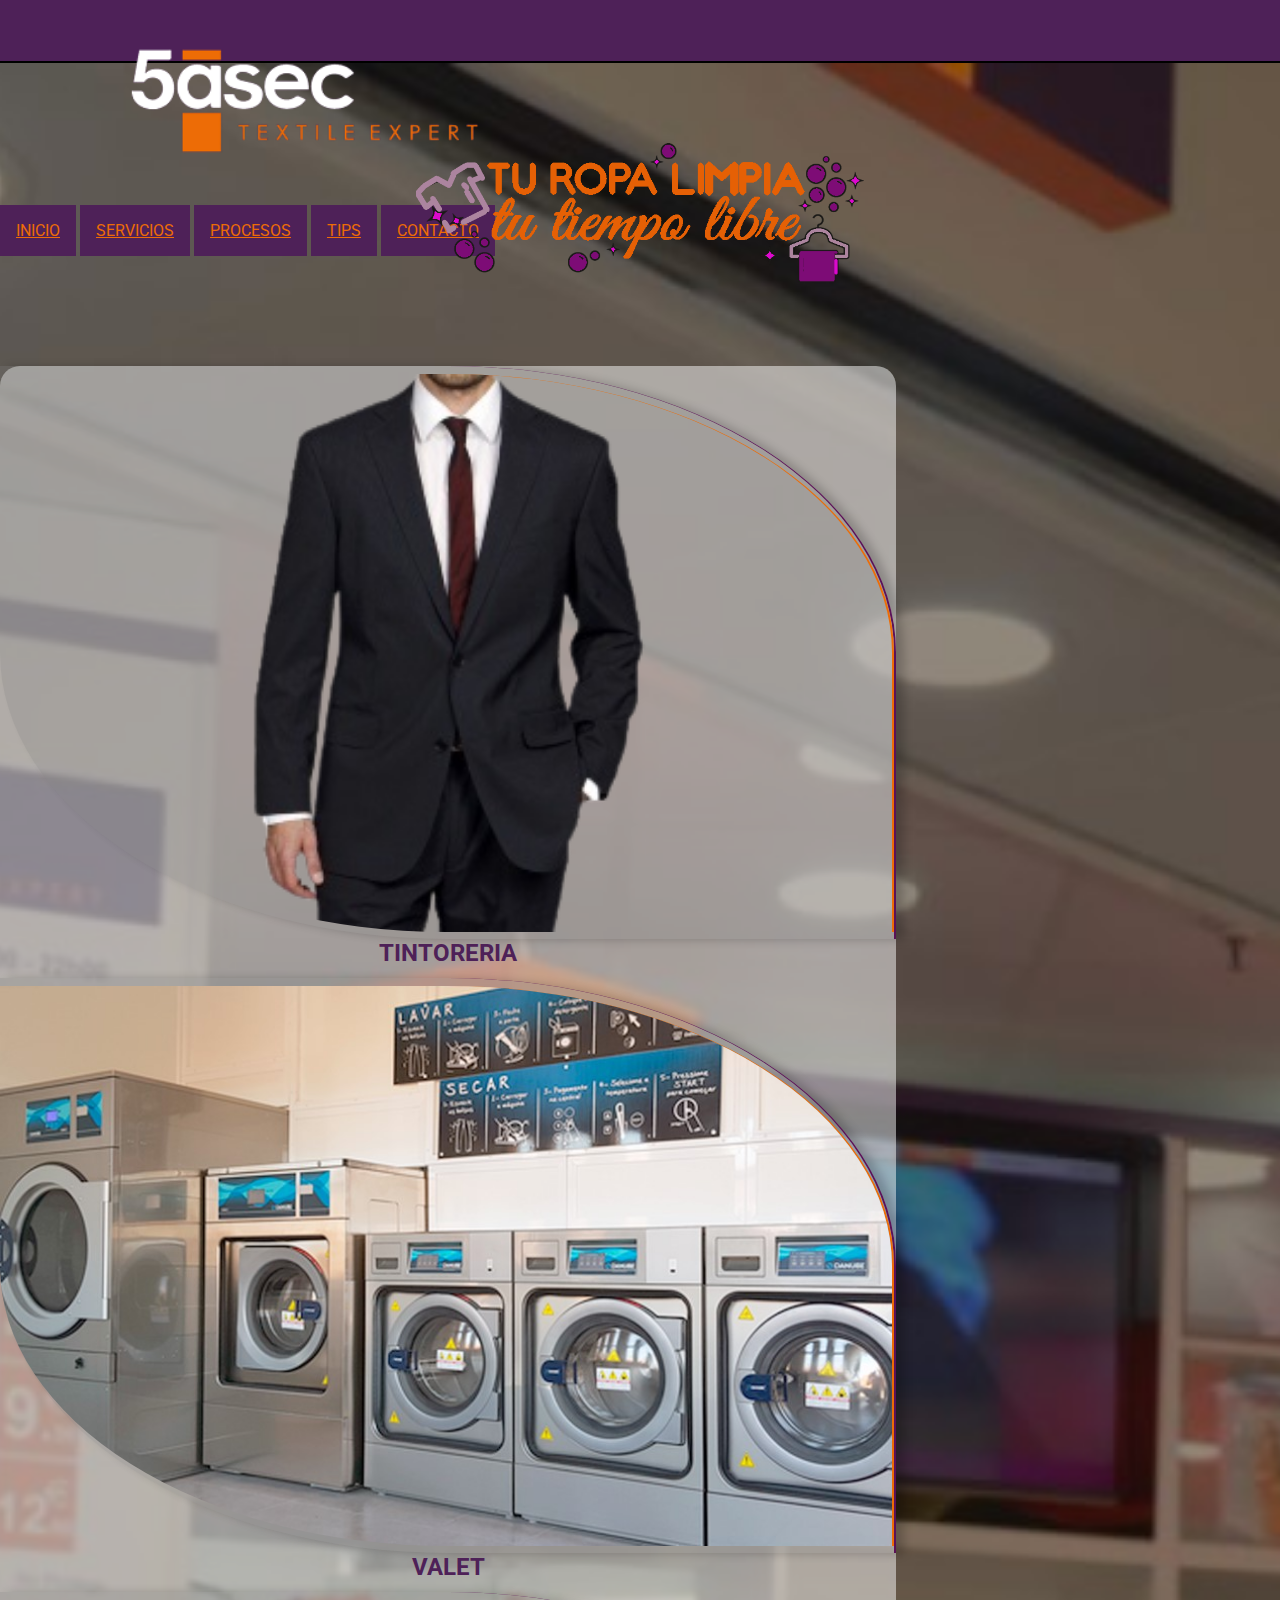
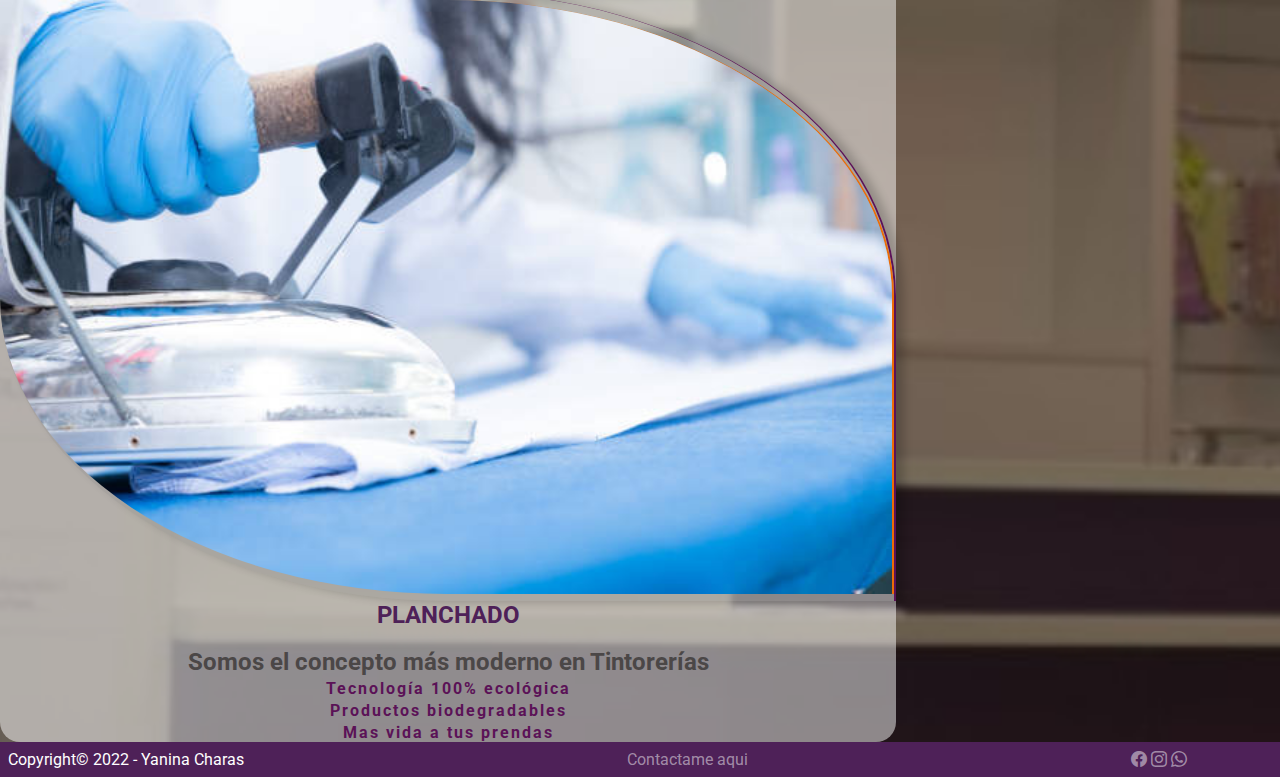
<file: index.html>
<!DOCTYPE html>
<html lang="en">
  <head>
    <meta charset="UTF-8">
    <meta http-equiv="X-UA-Compatible" content="IE=edge">
    <meta name="viewport" content="width=device-width, initial-scale=1.0">
    <meta name="description" content="La mejor tintoreria de CABA">
    <meta name="keywords" content="5asec, tintoreria, lavadero, lavar ropa, lavar acolchados, limpiar vestidos de novia">
    <link class="img-logo" rel="shortcut icon" href="./images/iconos/logo_largo2.png" type="image/x-icon">
    <title>Inicio - 5asecMaure</title>
    <link href="https://cdn.jsdelivr.net/npm/bootstrap@5.2.0/dist/css/bootstrap.min.css" rel="stylesheet" integrity="sha384-gH2yIJqKdNHPEq0n4Mqa/HGKIhSkIHeL5AyhkYV8i59U5AR6csBvApHHNl/vI1Bx" crossorigin="anonymous">
    <!--  link Iconos de Boostrap para redes sociales-->
    <link rel="stylesheet" href="https://cdn.jsdelivr.net/npm/bootstrap-icons@1.9.1/font/bootstrap-icons.css">
    <link rel="stylesheet" href="./styles/styles.css">
</head>
<body>
  <!-- <header id="idheader-index">

  </header> -->
  <nav class="navbar navbar-expand-lg bg-pink navbar-transparent fixed-top">
     <div class="container-fluid">
       <a class="navbar-brand" href="./pages/404.html"><img src="../images/iconos/logo_largo.png" alt="Logo 5asec" class="img_logo"/></a>
       <button class="navbar-toggler" type="button" data-bs-toggle="collapse" data-bs-target="#navbarNavAltMarkup" aria-controls="navbarNavAltMarkup" aria-expanded="false" aria-label="Toggle navigation">
         <span class="navbar-toggler-icon"></span>
       </button>
       <div class="collapse navbar-collapse justify-content-end" id="navbarNavAltMarkup">
         <div class="navbar-nav">
           <a class="nav-link" href="./index.html">INICIO</a>
           <a class="nav-link" href="./pages/servicios.html">SERVICIOS</a>
           <a class="nav-link" href="./pages/procesos.html">PROCESOS</a>
           <a class="nav-link" href="./pages/tips.html">TIPS</a>
           <a class="nav-link" href="./pages/contacto.html">CONTACTO</a>
         </div>
       </div>
     </div>
     </nav>
  <main>
    <div class="centrar">
      <img class="max-altura" src="./images/frase.png" alt="Frase de Bienvenida"></img>
    </div>
  <div class="container mt-2 slide-in-elliptic-top-fwd">
    <div class="row centrar">
      <div class="col-md-3">
        <div class="mt-2 card2">
          <img class="estilo-b" src="./images/tinto.png" alt="Servicio de Tintoreria">
        </div>
        <div class="card">
          <a href="../pages/servicios.html" class="card-text">TINTORERIA</a>
        </div>
      </div>
      <div class="col-md-3 ">
        <div class="mt-2 card2">
          <img class="estilo-b" src="./images/lavarropas.jpg" alt="Servicio lavar ropa de Cama">
        </div>
        <div class="card">
          <a href="../pages/servicios.html" class="card-text">VALET</a>
        </div>
      </div>
      <div class="col-md-3 ">
        <div class="mt-2 card2">
          <img class="estilo-b" src="./images/plancha.jpg" alt="Servicio de plancha">
        </div>
        <div class="card">
          <a href="../pages/servicios.html" class="card-text">PLANCHADO</a>
        </div>
      </div>
    </div>
    <div class="centrar">
      <h1 class="centrar-h2">Somos el concepto más moderno en Tintorerías</h1>
      <p class="parrafo">Tecnología 100% ecológica</p>
      <p class="parrafo">Productos biodegradables</p>
      <p class="parrafo">Mas vida a tus prendas</p>
    </div>
  </div> 
</main>  
  <footer class="footer_box ">
    <span>Copyright© 2022 - Yanina Charas</span>
    <a class="btn-mail" href="mailto:5asec.maure@gmail.com">Contactame aqui</a>
    <a href="https://www.facebook.com/profile.php?id=100085885331815" target="_blank" class="bi-facebook"></a>
    <a href="https://www.instagram.com/5asec_maure" target="_blank" class="bi-instagram"></a>
    <a href="https://api.whatsapp.com/send?phone=05491134317751&text=Hola, agendanos y envianos un Whatsapp!!!" target="_blank" class="bi-whatsapp"></a>
  </footer>
  <script src="https://cdn.jsdelivr.net/npm/bootstrap@5.2.0/dist/js/bootstrap.bundle.min.js" integrity="sha384-A3rJD856KowSb7dwlZdYEkO39Gagi7vIsF0jrRAoQmDKKtQBHUuLZ9AsSv4jD4Xa" crossorigin="anonymous"></script>
  <script src="./JS/nav.js"></script>
</body>
</html>
</file>
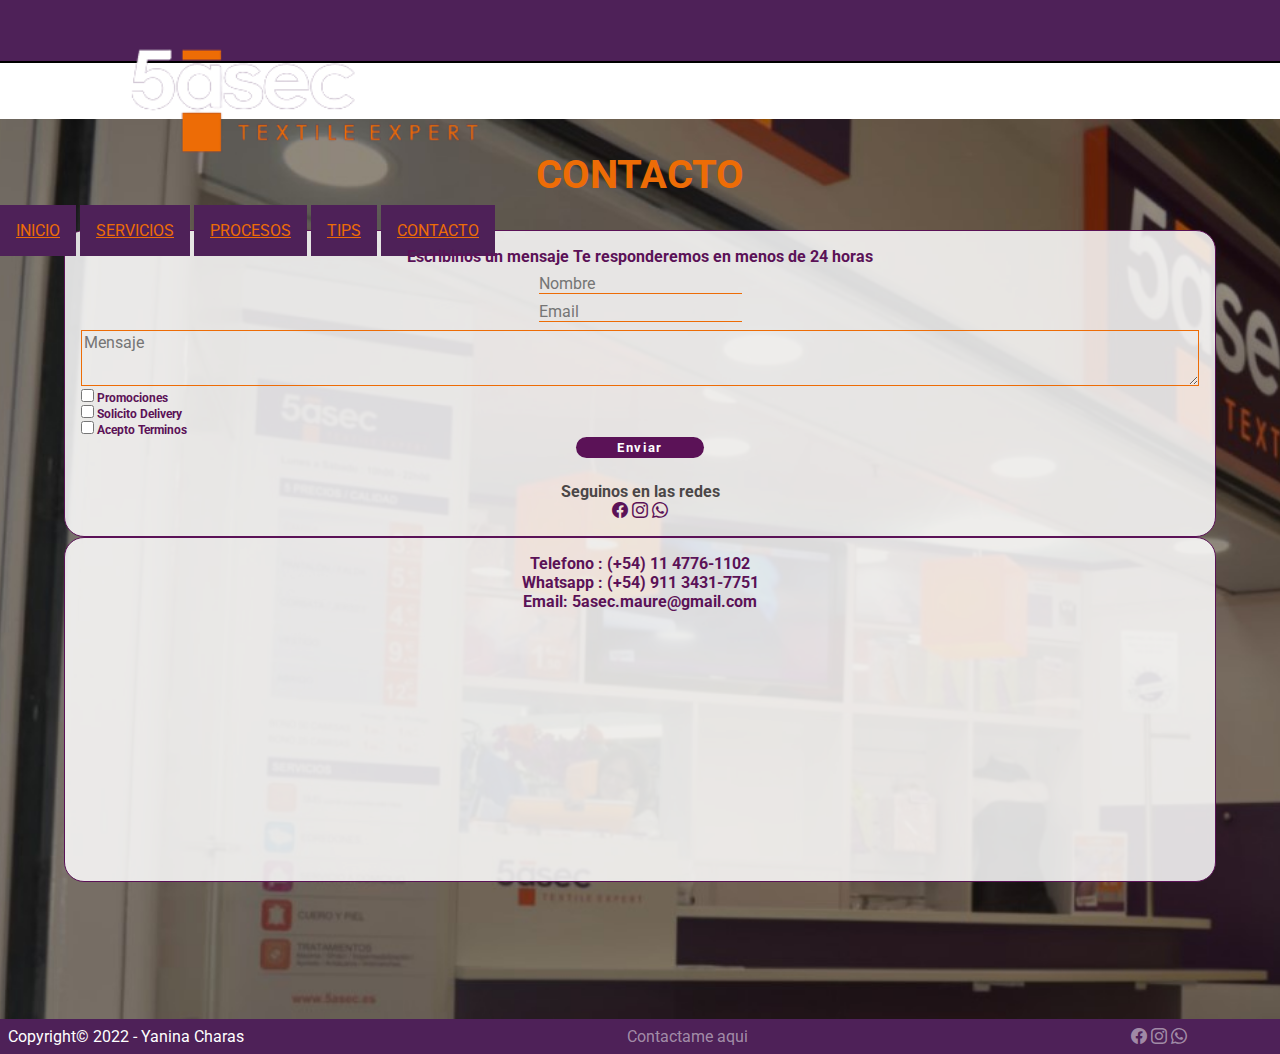
<file: pages/contacto.html>
<!DOCTYPE html>
<html lang="en">
<head>
    <meta charset="UTF-8">
    <meta http-equiv="X-UA-Compatible" content="IE=edge">
    <meta name="viewport" content="width=device-width, initial-scale=1.0">
    <meta name="description" content="Escribimos, llamanos o mandanos un Whatsapp">
    <meta name="keywords" content="delivery, ropa de cuero, limpieza de alfombras">
    <link rel="shortcut icon" href="../images/iconos/ico_consulta.png" type="image/x-icon">
    <title>Contacto - 5asecMaure</title>
    <link href="https://cdn.jsdelivr.net/npm/bootstrap@5.2.0/dist/css/bootstrap.min.css" rel="stylesheet" integrity="sha384-gH2yIJqKdNHPEq0n4Mqa/HGKIhSkIHeL5AyhkYV8i59U5AR6csBvApHHNl/vI1Bx" crossorigin="anonymous"> 
    <!--  link Iconos de Boostrap para redes sociales-->
    <link rel="stylesheet" href="https://cdn.jsdelivr.net/npm/bootstrap-icons@1.9.1/font/bootstrap-icons.css">
    <link rel="stylesheet" href="../styles/styles.css">
</head>
<body>
  <header id="idheader">

  </header>
  <main>  
    <h1 class="centrar-h1 text-pop-up-top">CONTACTO</h1>
     <div class="row centrar-contacto">
      <div class="col-md-4">
        <form class="container-contact">
          <div class="row">
            <span>Escribinos un mensaje</span>
            <span>Te responderemos en menos de 24 horas</span>
            <div class="col-12">
              <input type="text" class="form-control" id="idnombre" placeholder="Nombre" required>
            </div>
            <div class="col-md-12">
              <input type="email" class="form-control" id="idmail" placeholder="Email" required>
            </div>
            <div class="form-floating">
              <textarea class="form-textarea" placeholder="Mensaje" id="floatingTextarea"></textarea>
              <label for="floatingTextarea"></label>
            </div>
            <div class="col-4">
              <div class="form-check">
                <input class="form-check-input" type="checkbox" id="CheckProm">
                <label class="form-check-label" for="CheckProm">
                  Promociones
                </label>
              </div>
            </div>
            <div class="col-4">
              <div class="form-check">
                <input class="form-check-input" type="checkbox" id="CheckDely">
                <label class="form-check-label" for="CheckDely">
                Solicito Delivery
                </label>
              </div>
            </div>
            <div class="col-4">
              <div class="form-check">
                <input class="form-check-input" type="checkbox" id="CheckCond">
                <label class="form-check-label" for="CheckCond">
                Acepto Terminos
                </label>
              </div>
            </div>
            <div class="col-12 mt-3">
              <button type="submit" class="btn-ok">Enviar</button>
            </div>
            <div>
              <h3>Seguinos en las redes</h3>
              <a href="https://www.facebook.com/profile.php?id=100085885331815" target="_blank" class="bi-facebook"></a>
              <a href="https://www.instagram.com/5asec_maure" target="_blank" class="bi-instagram"></a>
              <a href="https://api.whatsapp.com/send?phone=05491134317751&text=Hola, agendanos y envianos un Whatsapp!!!" target="_blank" class="bi-whatsapp"></a>
            </div>
          </div>
        </form>
      </div>
      <div class="col-md-4">
        <div class="container-mapa">
          <div class="row">
            <article class="col-md-12 pb-2">
              <span class="datos">Telefono : (+54) 11 4776-1102</span>
            </article>
            <article class="col-md-12 pb-2">
              <span class="datos">Whatsapp : (+54) 911 3431-7751</span>
            </article>
            <article class="col-md-12 pb-4">
              <span class="datos">Email: 5asec.maure@gmail.com</span>
            </article>
          </div>
          <iframe src="https://www.google.com/maps/embed?pb=!1m18!1m12!1m3!1d3285.473415379142!2d-58.43817308477136!3d-34.56688588046903!2m3!1f0!2f0!3f0!3m2!1i1024!2i768!4f13.1!3m3!1m2!1s0x95bcb5b91516566b%3A0x80bf937c0b620347!2sMaure%201710%205asec%2C%20C1426%20CUF%2C%20Buenos%20Aires!5e0!3m2!1ses!2sar!4v1661608816381!5m2!1ses!2sar" width="100%" height="250px" style="border:0;" allowfullscreen="" loading="lazy" referrerpolicy="no-referrer-when-downgrade"></iframe>
        </div>
      </div>
    </div>
  </main>
  <footer id="idfooter" class="footer_box">
    <!-- <span>Copyright© 2022 - Yanina Charas</span>
    <a class="btn-mail" href="mailto:5asec.maure@gmail.com">Contactame aqui</a>
    <a href="https://www.facebook.com/profile.php?id=100085885331815" target="_blank" class="bi-facebook"></a>
    <a href="https://www.instagram.com/5asec_maure" target="_blank" class="bi-instagram"></a>
    <a href="https://api.whatsapp.com/send?phone=05491134317751&text=Hola, agendanos y envianos un Whatsapp!!!" target="_blank" class="bi-whatsapp"></a> -->
  </footer>
  <script src="https://cdn.jsdelivr.net/npm/bootstrap@5.2.0/dist/js/bootstrap.bundle.min.js" integrity="sha384-A3rJD856KowSb7dwlZdYEkO39Gagi7vIsF0jrRAoQmDKKtQBHUuLZ9AsSv4jD4Xa" crossorigin="anonymous"></script>
  <script src="../JS/nav.js"></script>
</body>
</html>
</file>
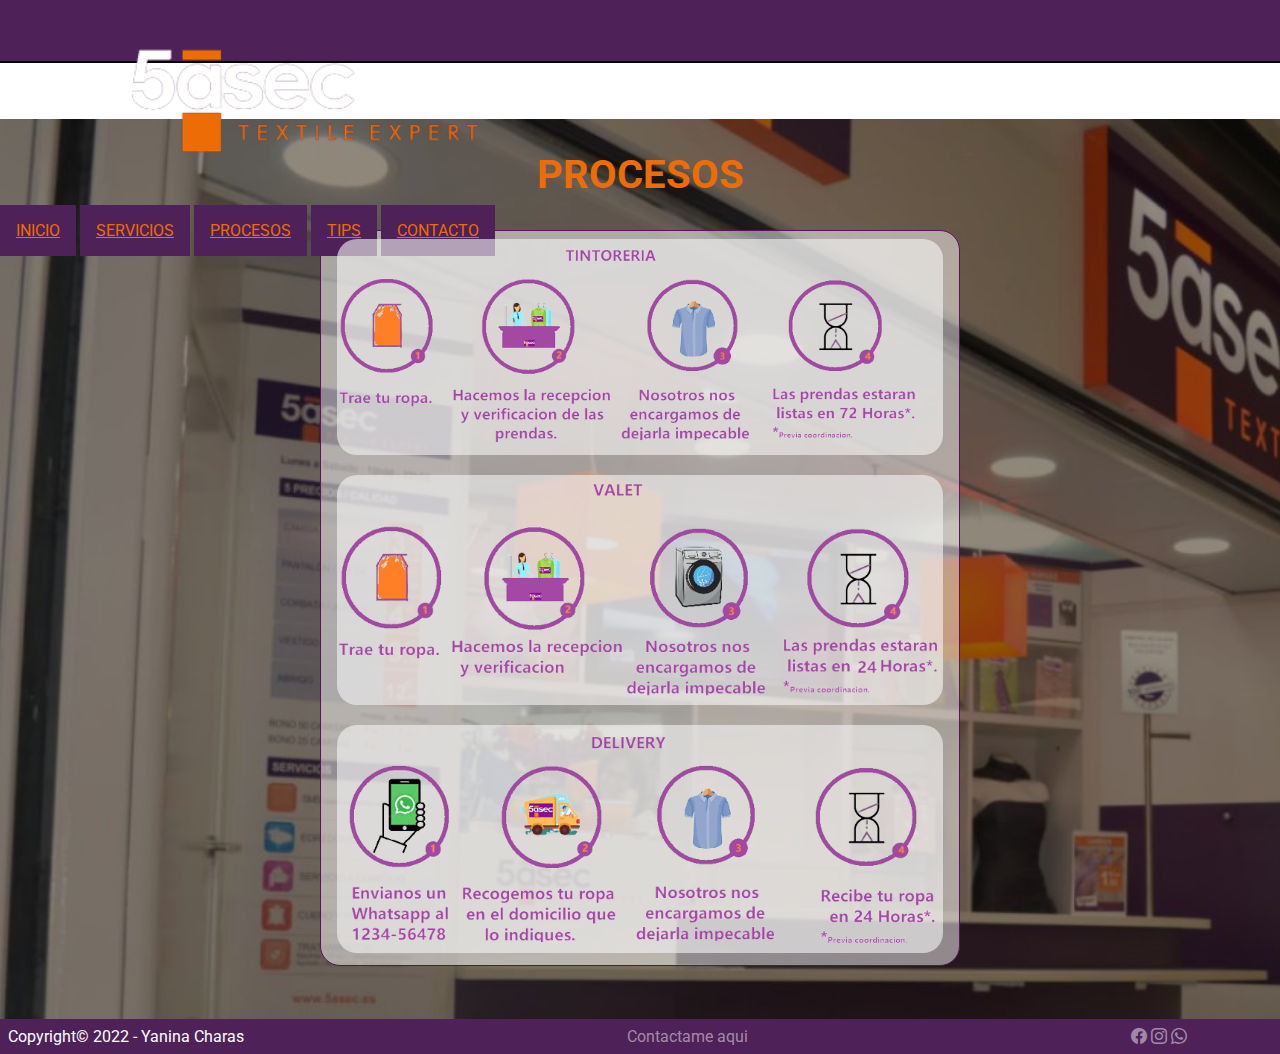
<file: pages/procesos.html>
<!DOCTYPE html>
<html lang="en">
<head>
    <meta charset="UTF-8">
    <meta http-equiv="X-UA-Compatible" content="IE=edge">
    <meta name="viewport" content="width=device-width, initial-scale=1.0">
    <meta name="description" content="Expertos en cuidado de prendas con los mejores servicios">
    <meta name="keywords" content="5asec, tintoreria, planchado de camisas, limpieza de cortinas, delivery">
    <link rel="shortcut icon" href="../images/iconos/proceso.jpg" type="image/x-icon">
    <link href="https://cdn.jsdelivr.net/npm/bootstrap@5.2.0/dist/css/bootstrap.min.css" rel="stylesheet" integrity="sha384-gH2yIJqKdNHPEq0n4Mqa/HGKIhSkIHeL5AyhkYV8i59U5AR6csBvApHHNl/vI1Bx" crossorigin="anonymous">
    <!--  link Iconos de Boostrap para redes sociales-->
    <link rel="stylesheet" href="https://cdn.jsdelivr.net/npm/bootstrap-icons@1.9.1/font/bootstrap-icons.css">
    <link rel="stylesheet" href="../styles/styles.css">
    <title>Procesos - 5asecMaure</title>
</head>
<body>
  <header id="idheader">

  </header>
  <main>
    <h1 class="centrar-h1 text-pop-up-top">PROCESOS</h1>
    <div class="container-proceso mt-2 slide-in-elliptic-top-fwd">
      <div class="centrar">
        <img src="../images/process-dry-1.png" alt="Proceso de Tintoreria">
      </div>
      <div class="centrar">
        <img src="../images/process-valet-1.png" alt="Proceso de Valet">
      </div>
      <div class="centrar">
        <img src="../images/process-deli-1.png" alt="Proceso de Delivery">
      </div>
    </div> 
  </main>
  <footer id="idfooter" class="footer_box">

  </footer>
  <script src="https://cdn.jsdelivr.net/npm/bootstrap@5.2.0/dist/js/bootstrap.bundle.min.js" integrity="sha384-A3rJD856KowSb7dwlZdYEkO39Gagi7vIsF0jrRAoQmDKKtQBHUuLZ9AsSv4jD4Xa" crossorigin="anonymous"></script>
  <script src="../JS/nav.js"></script>
</body>
</html>
</file>
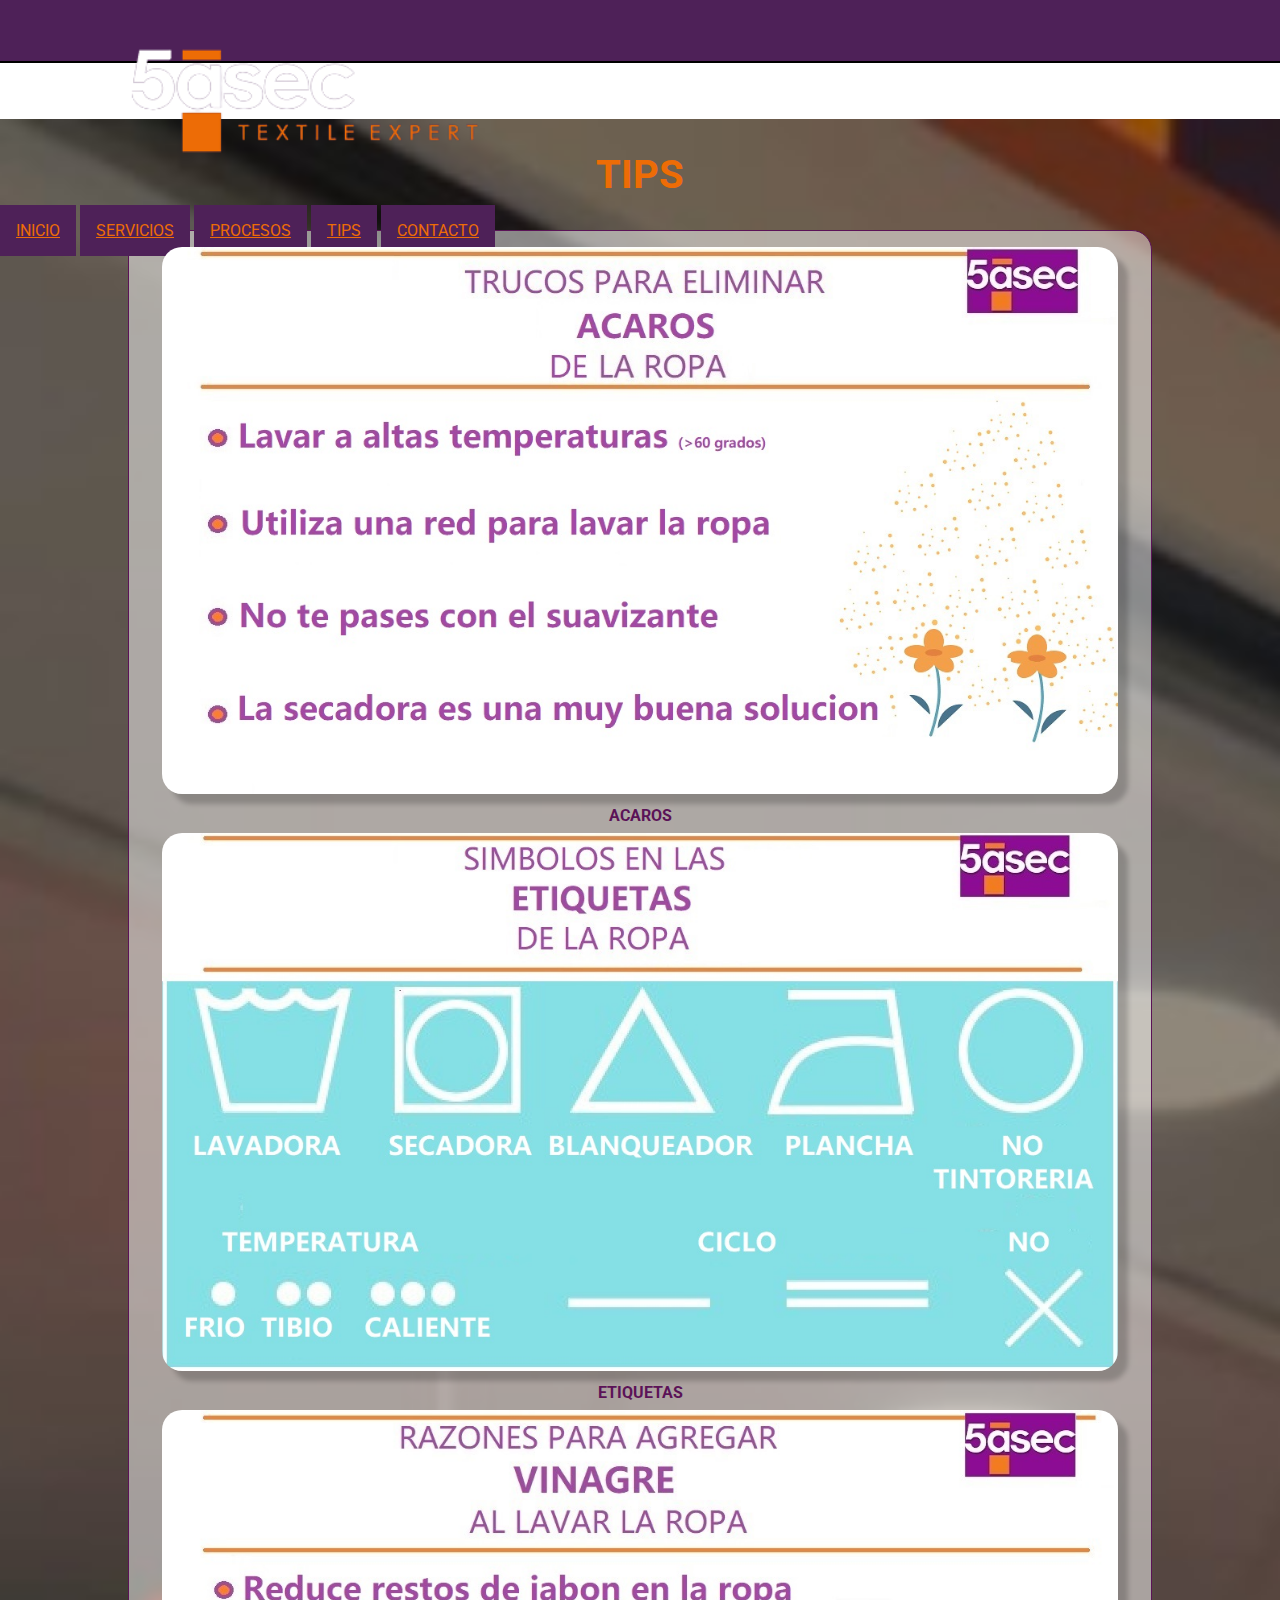
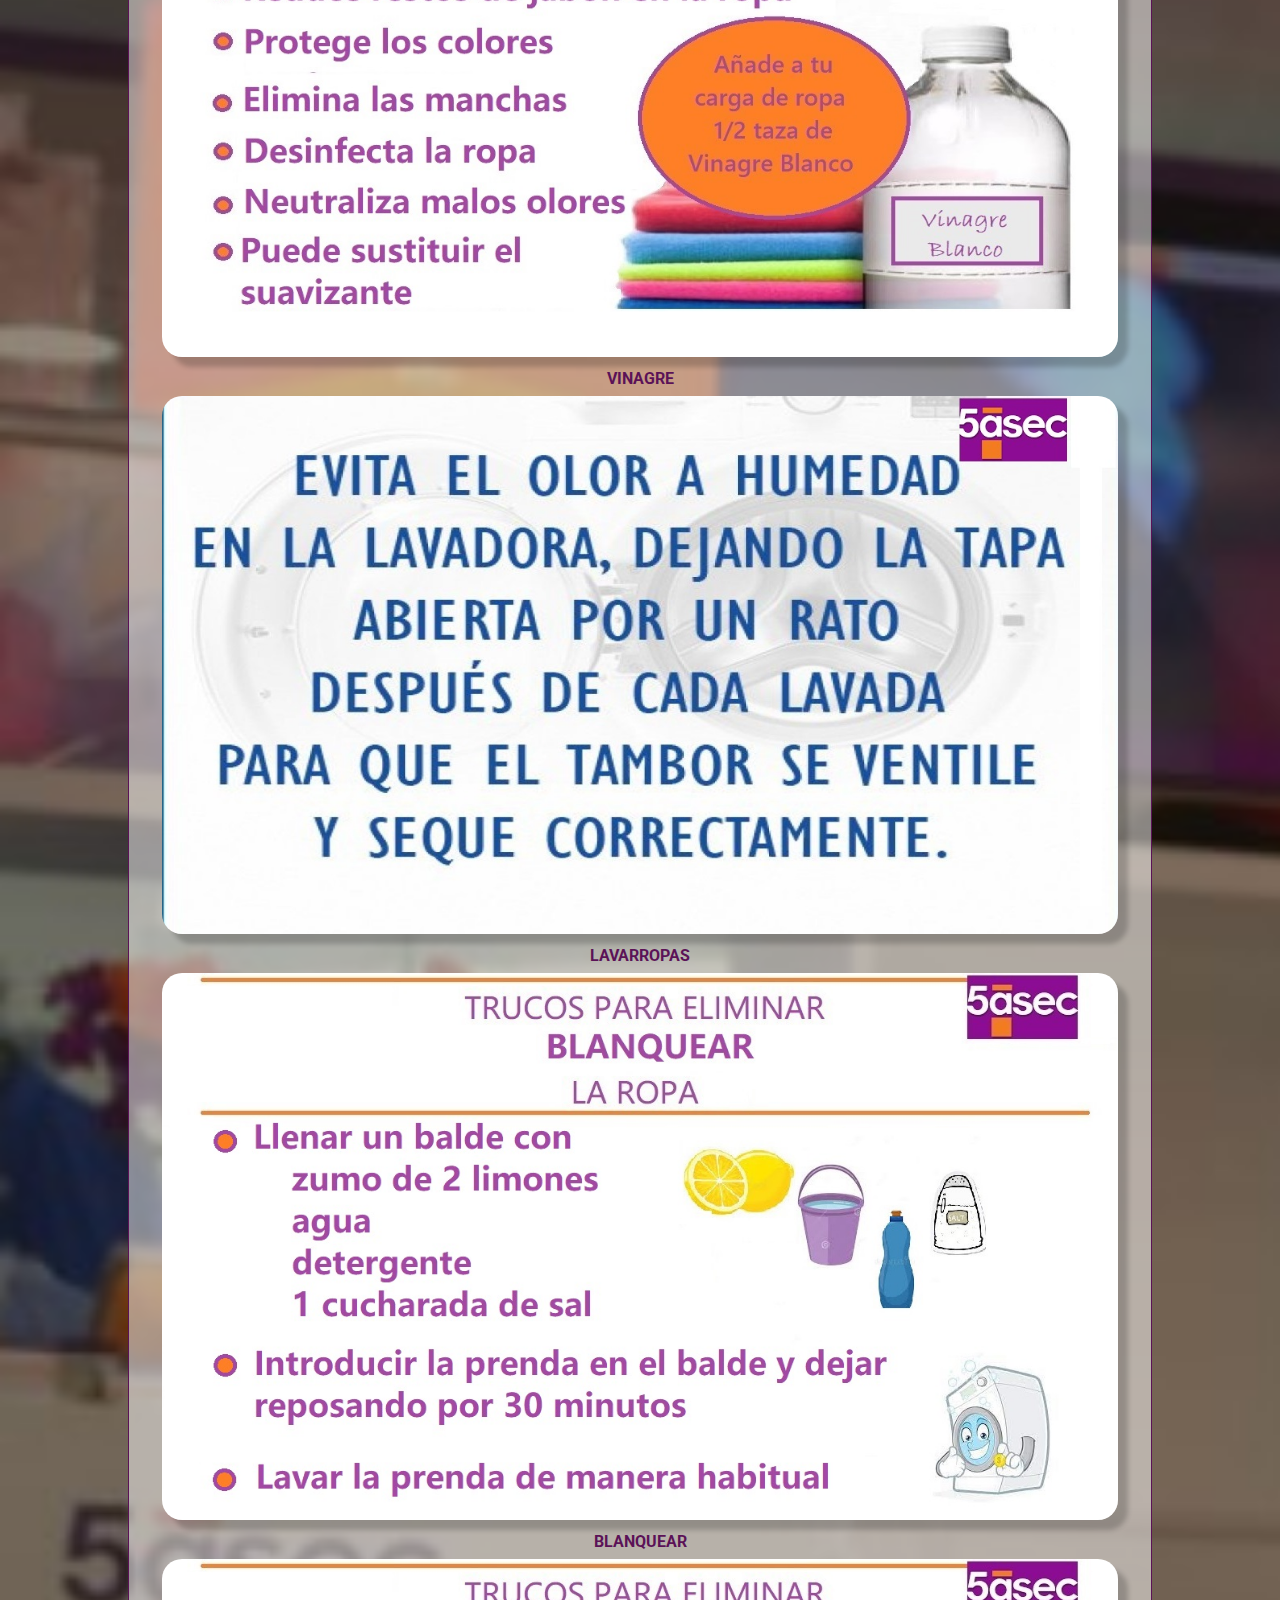
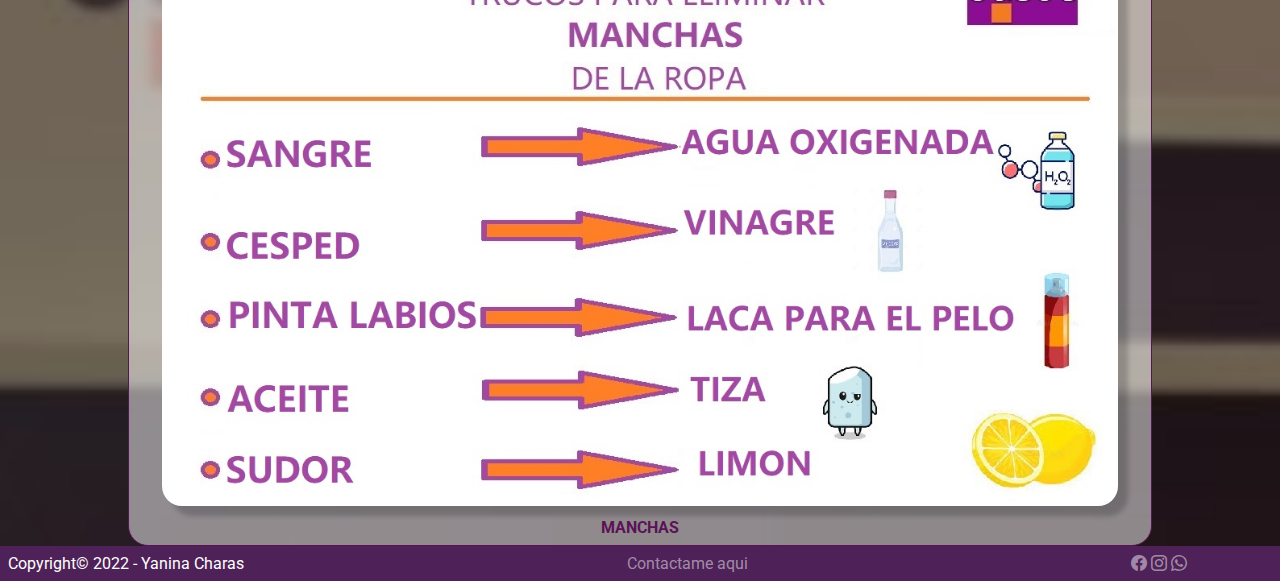
<file: pages/tips.html>
<!DOCTYPE html>
<html lang="en">
<head>
    <meta charset="UTF-8">
    <meta http-equiv="X-UA-Compatible" content="IE=edge">
    <meta name="viewport" content="width=device-width, initial-scale=1.0">
    <meta name="keywords" content="5asec, tintoreria, lavadero, tips de limpieza">
    <meta name="description" content="Los mejores Tips para el cuidado de tu ropa">
    <link rel="shortcut icon" href="../images/iconos/tips.png" type="image/x-icon">
    <link href="https://cdn.jsdelivr.net/npm/bootstrap@5.2.0/dist/css/bootstrap.min.css" rel="stylesheet" integrity="sha384-gH2yIJqKdNHPEq0n4Mqa/HGKIhSkIHeL5AyhkYV8i59U5AR6csBvApHHNl/vI1Bx" crossorigin="anonymous">
    <!--  link Iconos de Boostrap para redes sociales-->
    <link rel="stylesheet" href="https://cdn.jsdelivr.net/npm/bootstrap-icons@1.9.1/font/bootstrap-icons.css">
    <link rel="stylesheet" href="../styles/styles.css">
    <title>Tips - 5asecMaure</title>
</head>
<body>
  <header id="idheader">

  </header>
  <main>
    <h1 class="centrar-h1 text-pop-up-top">TIPS</h1>
      <div class="container-tips mt-2 slide-in-elliptic-top-fwd">
        <div class="row centrar">
          <article class="col-md-4">
            <div class="mt-2">
              <img class="estilo-c" src="../images/tip2.jpg" alt="Tip de Limpieza Acaros">
            </div>
            <span>ACAROS</span>
          </article>
          <article class="col-md-4">
            <div class="mt-2">
              <img class="estilo-c" src="../images/tip6.jpg" alt="Tip de Limpieza Etiquetas">
            </div>
            <span>ETIQUETAS</span>
          </article>
          <article class="col-md-4">
            <div class="mt-2 ">
              <img class="estilo-c" src="../images/tip1.jpg" alt="Tip de Limpieza usar Vinagre">
            </div>
            <span>VINAGRE</span>
          </article>
          </div>
          <div class="row centrar">
          <article class="col-md-4">
            <div class="mt-2 ">
              <img class="estilo-c" src="../images/tip3.jpg" alt="Tip de Limpieza en Lavarropas">
            </div>
            <span>LAVARROPAS</span>
          </article>
          <article class="col-md-4 ">
            <div class="mt-2 ">
              <img class="estilo-c" src="../images/tip5.jpg" alt="Tip de Limpieza balnquear ropa">
            </div>
            <span>BLANQUEAR</span>
          </article>
          <article class="col-md-4">
            <div class="mt-2 ">
              <img class="estilo-c" src="../images/tip4.jpg" alt="Tip de Limpieza Manchas">
            </div>
            <span>MANCHAS</span>
          </article>
        </div>
      </div> 
  </main>
  <footer id="idfooter" class="footer_box">

  </footer>
  <script src="https://cdn.jsdelivr.net/npm/bootstrap@5.2.0/dist/js/bootstrap.bundle.min.js" integrity="sha384-A3rJD856KowSb7dwlZdYEkO39Gagi7vIsF0jrRAoQmDKKtQBHUuLZ9AsSv4jD4Xa" crossorigin="anonymous"></script>
  <script src="../JS/nav.js"></script>
  </body>
</html>
</file>
<file: styles/styles.css>
@import url("https://fonts.googleapis.com/css2?family=Roboto:ital,wght@0,300;0,400;1,500&display=swap");
* {
  margin: 0;
  padding: 0;
  box-sizing: border-box;
  font-family: "Roboto", sans-serif;
  min-height: 100v; }
  *.navbar-nav a:last-child {
    margin-right: 1rem; }
  *.footer_box :nth-child(2) {
    margin-right: 30%; }

.btn-ok, .btn-info {
  font-size: small;
  padding: 0.2rem;
  width: 8rem;
  background-color: #5b1257;
  border-radius: 20px;
  border: none;
  color: white;
  font-weight: bold;
  letter-spacing: 0.1rem;
  text-decoration: none; }

.btn-info {
  font-size: 0.7rem;
  border-radius: 5px;
  border: none;
  width: 4rem;
  padding: 0.15rem;
  margin: 0 auto;
  margin: 0.2rem; }

.btn-ok:hover, .btn-info:hover {
  transition: 1s ease-in-out;
  background-color: #ed6c06;
  border-color: none;
  color: white; }

.btn-danger {
  background-color: transparent;
  margin-left: 1rem;
  border: none;
  width: 1rem;
  height: 1.7rem;
  background-image: url(../images/iconos/tachito.png);
  background-repeat: no-repeat; }

.btn-danger:hover {
  background-color: transparent; }

.btn-ok-dely {
  padding: 0.5rem;
  width: 5rem;
  background-color: #5b1257;
  border-radius: 10px;
  border: none;
  color: white;
  letter-spacing: 0.1rem;
  text-decoration: none;
  text-align: center; }

.btn-contacto {
  width: 7rem;
  background-color: #5b1257;
  border-radius: 20px;
  border: none;
  color: white;
  text-align: center;
  font-weight: bold;
  letter-spacing: 0.1rem;
  text-decoration: none;
  position: fixed;
  top: 4rem;
  right: 3.75rem;
  padding: 1rem;
  font-size: 1rem;
  cursor: pointer;
  box-shadow: 5px 5px 3px 0px rgba(0, 0, 0, 0.2);
  animation-name: contacto-animado;
  animation-duration: 2s;
  animation-delay: 0;
  animation-timing-function: ease-in-out;
  animation-iteration-count: infinite;
  animation-direction: alternate;
  z-index: 100; }
  .btn-contacto:hover {
    background-color: #ed6c06;
    border-color: none; }
  .btn-contacto a {
    color: white;
    text-decoration: none; }

body .bg-pink {
  background-color: #4e2158;
  border-bottom: 2px solid black; }

body .img_logo {
  display: flex;
  width: 30%;
  margin-left: 7rem; }

main {
  background-image: url(../images/fondo2.jpg);
  background-repeat: no-repeat;
  background-size: cover;
  background-position: center;
  width: 100%;
  height: auto;
  min-height: 100vh; }
  main .centrar, main .centrar-contacto {
    text-align: center;
    justify-content: center; }
  main .centrar-contacto {
    margin: 0; }
  main .container {
    background-color: rgba(255, 255, 255, 0.493);
    font-weight: bold;
    border-radius: 20px;
    margin-top: 5rem;
    width: 70%; }

.footer_box {
  color: white;
  padding: 0.5rem;
  background-color: #4e2158;
  bottom: 0;
  width: 100%; }

.footer_box span {
  color: white;
  justify-content: space-between;
  text-align: right; }

.footer_box a {
  color: rgba(255, 255, 255, 0.493); }

.btn-mail {
  text-decoration: none;
  margin-left: 30%; }

.bi-facebook, .bi-instagram, .bi-whatsapp {
  text-decoration: none;
  color: #5b1257; }

.bi-facebook:hover {
  color: #425199; }

.bi-instagram:hover {
  color: #ed6c06; }

.bi-whatsapp:hover {
  color: #25D366; }

.max-altura {
  margin-top: 5rem;
  width: 35%;
  height: auto; }

.row-dely {
  background-color: rgba(255, 255, 255, 0.852);
  font-weight: bold;
  border-radius: 20px;
  border: 1px solid #5b1257;
  color: #5b1257;
  justify-content: space-around;
  display: flex;
  margin: 0.2rem;
  flex-wrap: wrap; }

.column-dely {
  padding: 0.1rem;
  border-radius: 20px;
  border: 1px solid #5b1257;
  margin: 0.2rem;
  display: flex;
  flex-direction: column;
  align-items: center;
  width: 15%;
  height: auto; }

.flexReserva {
  display: flex; }

.titulodescripcion, .descripcion {
  max-width: 2rem;
  min-width: 3rem;
  padding-left: 0.1rem;
  text-align: left; }

.descripcion {
  font-weight: 400; }

.precio, .preciototal {
  margin-left: 2rem;
  max-width: 2rem;
  min-width: 2rem;
  text-align: left; }

.tituloprecio {
  margin-left: 2rem;
  max-width: 2rem;
  min-width: 2rem;
  text-align: left; }

.columnPedido {
  background-color: white;
  border-bottom: 1px solid #5b1257;
  margin-top: 0.1rem;
  display: flex;
  align-items: center;
  width: 100%;
  height: auto; }

.cantidadCarrito {
  display: flex;
  flex-direction: line; }

.inputCantidad {
  max-width: 2rem;
  min-width: 2rem;
  text-align: right;
  font-size: xx-small; }

.titulocantidad {
  margin-left: 7rem;
  max-width: 2rem;
  min-width: 1rem;
  text-align: right; }

.img-dely, .imgPedido {
  margin-top: 0.1rem;
  border-radius: 2px;
  text-align: left;
  width: 70%;
  height: auto; }

.img-pedido {
  width: 15%; }

.descproducto {
  font-size: x-small;
  min-height: 2rem;
  font-weight: 400; }

.p-dely {
  font-family: 'Josefin Sans', sans-serif;
  font-weight: 400;
  margin: 0;
  margin-bottom: 0.1rem;
  font-size: x-small; }

.p-dely-input {
  border-radius: 2px;
  margin: 0;
  margin-bottom: 0.1rem;
  width: 3rem;
  text-align: right; }

.carrito {
  border: 1.5px solid #5b1257;
  font-size: xx-small; }

.container-reserva {
  border: 1.5px solid #5b1257;
  padding: 0.3rem;
  text-align: center; }

.container-reserva input {
  width: 100%;
  text-align: left;
  margin: 0.01rem;
  font-size: x-small; }

.info-reserva {
  width: 100%;
  text-align: left;
  margin: 0.01rem;
  padding-left: 0.2rem;
  font-size: small;
  border-radius: 5px; }

#comboEntrega {
  width: 100%;
  text-align: left;
  margin: 0.01rem; }

.container-proceso, .container-tips {
  background-color: rgba(255, 255, 255, 0.493);
  border-radius: 20px;
  border: 1px solid #5b1257;
  margin: 0 auto; }

.container-proceso {
  width: 40%;
  height: auto; }

.container-tips {
  font-weight: bold;
  color: #5b1257;
  padding: 0.5rem;
  width: 68%;
  height: auto; }

.container-proceso img, .container-tips img {
  width: 95%;
  border-radius: 20px;
  margin-top: 0.5rem;
  margin-bottom: 0.5rem; }

.container-proceso img {
  background-color: rgba(245, 245, 245, 0.603); }
  .container-proceso img:hover {
    background-color: rgba(245, 245, 245, 0.805);
    transition: 0.8s;
    transform: scale(1.4); }

.container-tips img:hover {
  transition: 0.5s;
  transform: scale(1.2); }

.container-main {
  display: flex;
  width: 90%;
  margin: 0 auto;
  background-color: transparent; }

.container-contact, .container-mapa, .container-delivery, .container-carrito {
  background-color: rgba(255, 255, 255, 0.852);
  font-weight: bold;
  padding: 1rem;
  border-radius: 20px;
  border: 1px solid #5b1257;
  color: #5b1257;
  margin: 0 auto;
  width: 90%;
  height: auto; }

.container-delivery {
  width: 65%;
  margin-right: 0.5rem;
  text-align: center;
  background-color: rgba(255, 255, 255, 0.8);
  height: 100%; }

.container-carrito {
  width: 35%;
  margin-left: 0.5rem;
  text-align: center;
  background-color: rgba(255, 255, 255, 0.8);
  height: 100%; }

.navbar {
  height: 63px; }

.navbar-nav .nav-link.active {
  color: #adb5bd; }

.nav-link:hover {
  transform: scale(1);
  background: linear-gradient(90deg, #4e2158 0%, #863681 50%, #4e2158 100%);
  text-decoration: none; }

.nav-item:active {
  color: #adb5bd; }

.navbar-nav a {
  margin-left: 3rem;
  margin: 0;
  padding: 1rem;
  background-color: #4e2158;
  transition: all 1s ease;
  color: #ed6c06; }
  .navbar-nav a:hover {
    color: rgba(255, 255, 255, 0.493); }

.navbar-toggler {
  margin-top: -1rem;
  border: 1px solid #ed6c06; }
  .navbar-toggler:hover {
    border: 2px solid #ed6c06; }

h1 {
  color: #ed6c06;
  font-weight: bold;
  margin-top: 3.5rem;
  text-align: center;
  width: 100%;
  height: auto;
  padding: 2rem;
  font-size: 3.5rem; }

h2 {
  color: white;
  font-size: 1.5rem; }

.h2-404 {
  color: #ed6c06;
  font-weight: bold; }

h3 {
  padding-top: 1.5rem;
  color: #4b4747;
  font-weight: bold;
  font-size: 1rem; }

h4 {
  color: #4e2158;
  font-size: 1.5rem;
  text-align: center;
  width: 100%;
  height: auto; }

.h6-reserva {
  color: #4b4747;
  font-size: x-small; }

.mensajeDelivery {
  background-color: aqua; }

.a-404 {
  background-color: rgba(0, 0, 0, 0.2);
  color: white;
  font-size: 1.5rem;
  text-decoration: none;
  font-weight: bold; }
  .a-404:hover {
    transition: 1s;
    color: #ed6c06; }

.img-fondo {
  min-height: 100vh;
  background-image: url(../images/impg-404.jpg);
  background-repeat: no-repeat;
  background-size: cover;
  background-position: center; }

.centrar-boton {
  margin: 0 auto;
  text-align: center; }

.centrar-h2 {
  padding: 0;
  margin: 0;
  padding-top: 0.5rem;
  font-size: 1.5rem;
  color: #4b4747;
  text-align: center; }

.form-control {
  color: #5b1257;
  text-align: left;
  font-size: medium;
  border: none;
  background-color: transparent;
  border-bottom: 1px solid #ed6c06;
  margin-top: 0.5rem; }
  .form-control:hover {
    border: none;
    opacity: 0.5;
    border-bottom: 1.8px solid #ed6c06;
    background-color: transparent; }

.form-textarea {
  margin-top: 0.5rem;
  padding: 0.1rem;
  font-size: 1rem;
  background-color: transparent;
  color: #5b1257;
  text-align: left;
  width: 100%;
  height: 3.5rem;
  border: 1px solid #ed6c06; }

.form-check, .form-floating {
  text-align: left;
  font-size: 0.75rem;
  color: #5b1257; }

.card {
  border: none;
  background-color: transparent;
  width: 100%;
  height: auto;
  padding-bottom: 0.2rem;
  margin-bottom: 0.5rem; }

.card-text {
  border: none;
  padding-top: 0.5rem;
  font-size: 1rem;
  text-decoration: none;
  color: #5b1257;
  margin-bottom: 0.5rem; }
  .card-text:first-child {
    color: #4e2158;
    font-size: 1.5rem; }
  .card-text:hover:first-child {
    color: #ed6c06;
    transition: 1s; }

.card2 {
  background-color: rgba(128, 128, 128, 0.248);
  box-shadow: 8px 1px 10px rgba(0, 0, 0, 0.2);
  border-bottom-left-radius: 50%;
  border-top-right-radius: 50%;
  border-right: 2px solid #5b1257;
  transition: all 400ms ease;
  padding-bottom: 0.2rem;
  width: 100%;
  height: auto; }

.estilo-b {
  margin-top: 0.5rem;
  width: 100%;
  height: auto;
  border-top-right-radius: 50%;
  border-bottom-left-radius: 50%;
  border-right: 2px solid #ed6c06; }

.estilo-c {
  border-radius: 20px;
  box-shadow: 10px 10px 5px 0px rgba(0, 0, 0, 0.2);
  width: 80%;
  height: auto; }

.parrafo {
  padding: 0;
  margin: 0;
  padding-top: 0.2rem;
  color: #5b1257;
  font-size: 1rem;
  font-weight: bold;
  letter-spacing: 2px; }

.slide-in-elliptic-top-fwd {
  -webkit-animation: slide-in-elliptic-top-fwd 0.7s cubic-bezier(0.25, 0.46, 0.45, 0.94) both;
  animation: slide-in-elliptic-top-fwd 0.7s cubic-bezier(0.25, 0.46, 0.45, 0.94) both; }

.text-pop-up-top {
  -webkit-animation: text-pop-up-top 0.5s cubic-bezier(0.25, 0.46, 0.45, 0.94) both;
  animation: text-pop-up-top 0.5s cubic-bezier(0.25, 0.46, 0.45, 0.94) both; }

/*****************  ANIMACION slide-in-elliptic-top-fwd *****************/
@-webkit-keyframes slide-in-elliptic-top-fwd {
  0% {
    -webkit-transform: translateY(-600px) rotateX(-30deg) scale(0);
    transform: translateY(-600px) rotateX(-30deg) scale(0);
    -webkit-transform-origin: 50% 100%;
    transform-origin: 50% 100%;
    opacity: 0; }
  100% {
    -webkit-transform: translateY(0) rotateX(0) scale(1);
    transform: translateY(0) rotateX(0) scale(1);
    -webkit-transform-origin: 50% 1400px;
    transform-origin: 50% 1400px;
    opacity: 1; } }

/***************** ANIMACION text-pop-up-top ******************/
@keyframes text-pop-up-top {
  0% {
    -webkit-transform: translateY(0);
    transform: translateY(0);
    -webkit-transform-origin: 10% 10%;
    transform-origin: 10% 10%;
    text-shadow: none; }
  100% {
    -webkit-transform: translateY(-3px);
    transform: translateY(-3px);
    -webkit-transform-origin: 10% 10%;
    transform-origin: 10% 10%;
    text-shadow: 0 1px 0 #cccccc6a, 0 2px 0 #cccccc6a, 0 3px 0 #cccccc6a, 0 4px 0 #cccccc6a, 0 5px 0 #cccccc6a, 0 6px 0 #cccccc6a, 0 10px 13px rgba(0, 0, 0, 0.3); } }

/*********  MEDIA QUERY  1280 ******/
@media screen and (max-width: 1280px) {
  h1 {
    font-size: 2.5rem; }
  .container-proceso {
    width: 50%; }
  .container-proceso img {
    width: 95%; }
    .container-proceso img:hover {
      transform: scale(1.3); }
  .img-pedido {
    width: 10%;
    padding: 0;
    margin: 0; }
  .precio, .preciototal {
    margin-left: 1.5rem;
    max-width: 1.5rem;
    min-width: 1.5rem; }
  .container-tips {
    width: 80%; }
  .btn-danger {
    margin-left: 1rem;
    width: 0.8rem; }
  .container-carrito {
    width: 35%; }
  .carrito {
    font-size: x-small; } }

/*********  MEDIA QUERY  1024 ******/
@media screen and (max-width: 1024px) {
  *.navbar-nav a:last-child {
    margin-right: 0; }
  *.footer_box :nth-child(2) {
    margin-left: 8rem; }
  .centrar-h2 {
    font-size: 1.5rem; }
  iframe {
    width: 80%;
    height: auto; }
  .card {
    padding: 0;
    padding-bottom: 1rem; }
  .card-text {
    padding-bottom: 1rem; } }

/*********  MEDIA QUERY  992 ******/
@media screen and (max-width: 991px) {
  .navbar-nav {
    margin-top: -1rem;
    margin-left: -1rem;
    width: 32%; }
  .card-text {
    padding-bottom: 0.5rem;
    margin: 0; }
    .card-text:first-child {
      font-size: 1rem; }
  .container-carrito {
    width: 45%; }
  .titulocantidad {
    margin-left: 5rem; }
  .precio, .preciototal {
    margin-left: 1.6rem;
    max-width: 1.6rem;
    min-width: 1.6rem; } }

/*********  MEDIA QUERY  900 ******/
@media screen and (max-width: 900px) {
  /*Boton redes*/
  .bi-facebook2 {
    color: rgba(255, 255, 255, 0.493); }
  .bi-facebook, .bi-instagram, .bi-whatsapp, .bi-facebook2 {
    font-size: 1rem;
    padding-left: 0.5rem; }
  .form-check, .form-floating {
    font-size: 0.5rem; }
  .precio, .preciototal {
    margin-left: 1rem; }
  .tituloprecio {
    margin-left: 1rem; }
  .btn-danger {
    margin-left: 1rem; } }

/*********  MEDIA QUERY  780******/
@media screen and (max-width: 780px) {
  *.footer_box :nth-child(2) {
    margin-left: 3rem; }
  .container-contact, .container-mapa {
    width: 80%;
    margin-bottom: 1rem; }
  .container-delivery, .container-carrito {
    width: 100%;
    margin: 0; }
  .container-main {
    display: flex;
    flex-direction: column; }
  .container-carrito {
    margin-top: 0.5rem;
    margin-bottom: 0.5rem; }
  .column-dely {
    width: 40%; }
  .container-reserva input, .info-reserva {
    font-size: medium; }
  .precio, .preciototal {
    margin-left: 2rem; }
  .tituloprecio {
    margin-left: 2rem; }
  .btn-danger {
    margin-left: 5rem; }
  .descripcion {
    margin-left: 0; } }

/*********  MEDIA QUERY  610- Surface Duo******/
@media screen and (max-width: 610px) {
  .nav-link:hover {
    color: #5b1257; }
  .footer_box {
    font-size: 0.5rem;
    padding: 0.1rem;
    padding-top: 0.5rem;
    padding-bottom: 0.5rem; }
  .container-tips, .container-proceso {
    width: 80%; } }

/*****************************/
@media screen and (max-width: 490px) {
  .navbar-toggler {
    margin-top: 0; }
  .container-tips {
    width: 95%;
    padding: 1.5rem;
    background-color: transparent;
    border: none; }
    .container-tips span {
      display: none; }
    .container-tips img {
      margin-bottom: 0.5rem;
      padding: 0; }
      .container-tips img:hover {
        transition: 0.5s;
        transform: scale(1.3); }
  .precio, .preciototal {
    margin-left: 1rem; }
  .titulocantidad {
    margin-left: 4rem; }
  .tituloprecio {
    margin-left: 1rem; }
  .btn-danger {
    margin-left: 0.5rem; } }

/*********MEDIA QUERY - 481 *******/
@media screen and (max-width: 484px) {
  *.footer_box :nth-child(2) {
    margin-left: 3rem; }
  .navbar-toggler {
    margin-top: -5rem; }
  .parrafo {
    letter-spacing: none; }
  .col-md-4 {
    width: 95%;
    margin-bottom: 2rem; }
  .centrar-h1 {
    padding-top: 4.5rem; }
  .centrar-h2 {
    font-size: 1.25rem;
    background-color: rgba(128, 128, 128, 0.248); }
  .centrar-form {
    min-height: 500px; }
  .card2, .estilo-b {
    background-color: rgba(128, 128, 128, 0.248); }
  .card {
    background-color: rgba(128, 128, 128, 0.248);
    font-size: 1rem; }
  .max-altura {
    padding-top: 2.5rem;
    width: 65%; }
  .container-contact, .container-mapa {
    margin-bottom: 1rem;
    width: 90%; }
  .bi-facebook, .bi-instagram, .bi-whatsapp {
    padding-left: 0.2rem; } }

/*****************MOBIL Galaxy Fold- SMALL ONE*/
@media screen and (max-width: 281px) {
  h1 {
    padding-top: 2rem;
    font-size: 1rem; }
  h3 {
    margin-top: 1rem; }
  .centrar {
    margin-top: 0; }
  .centrar-h1, .centrar-h2 {
    padding-top: 1rem;
    font-size: 2rem; }
  .navbar-toggler {
    margin-top: -3rem; }
  .navbar-nav {
    margin-top: 0.5rem;
    width: 40%; }
  .form-check, .form-floating {
    font-size: 0.25rem; }
  .footer_box {
    font-size: 5px;
    margin: 0; }
  /*Boton redes*/
  .bi-facebook, .bi-instagram, .bi-whatsapp {
    font-size: 0.25rem; }
  .datos, .parrafo {
    font-size: 0.75rem; }
  .max-altura {
    padding-top: 4rem; }
  .btn-contacto {
    position: fixed;
    top: 6.5rem;
    right: 1.75rem;
    letter-spacing: 0;
    padding: 0.5rem;
    font-size: 1rem; }
  .precio, .preciototal {
    margin-left: 0.2rem;
    font-size: xx-small; }
  .titulocantidad {
    margin-left: 1.5rem; }
  .tituloprecio {
    margin-left: 1rem; }
  .inputCantidad {
    font-size: xx-small; }
  .btn-danger {
    margin-left: 0.2rem; } }
</file>
